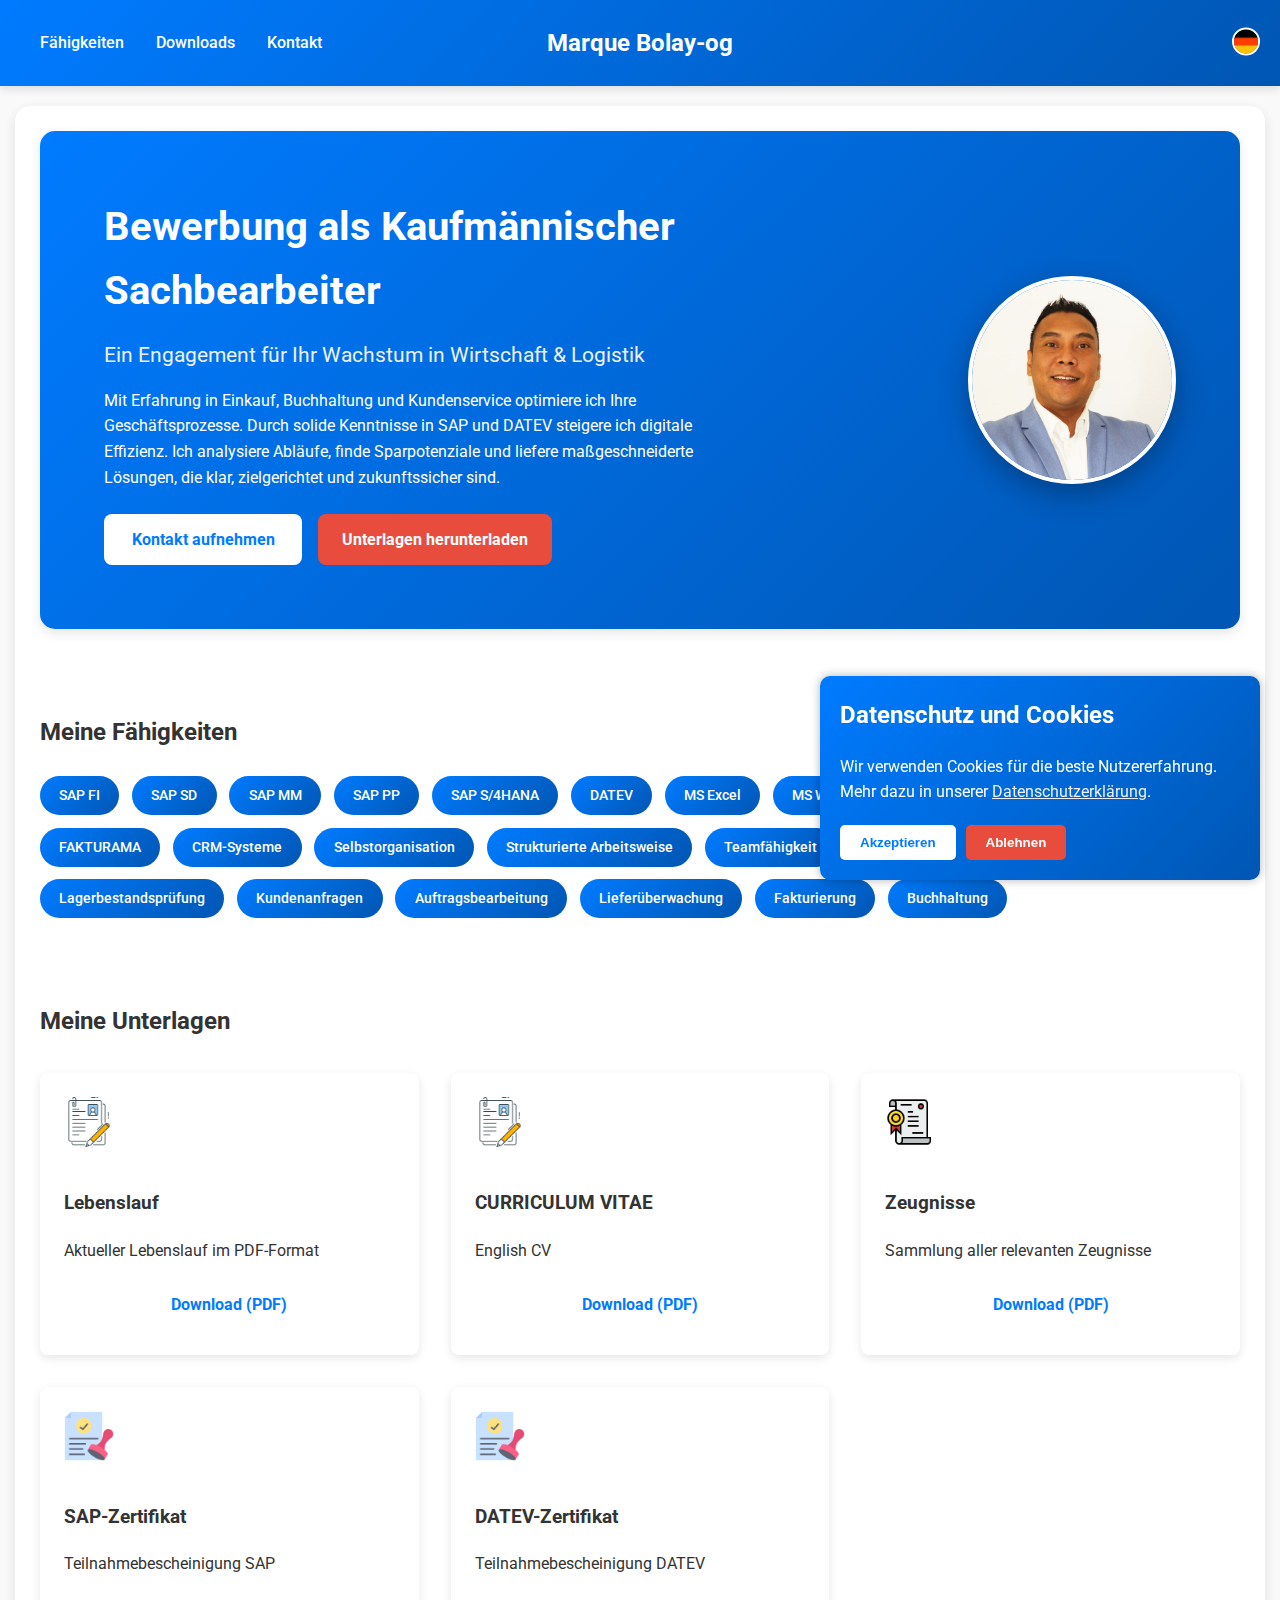
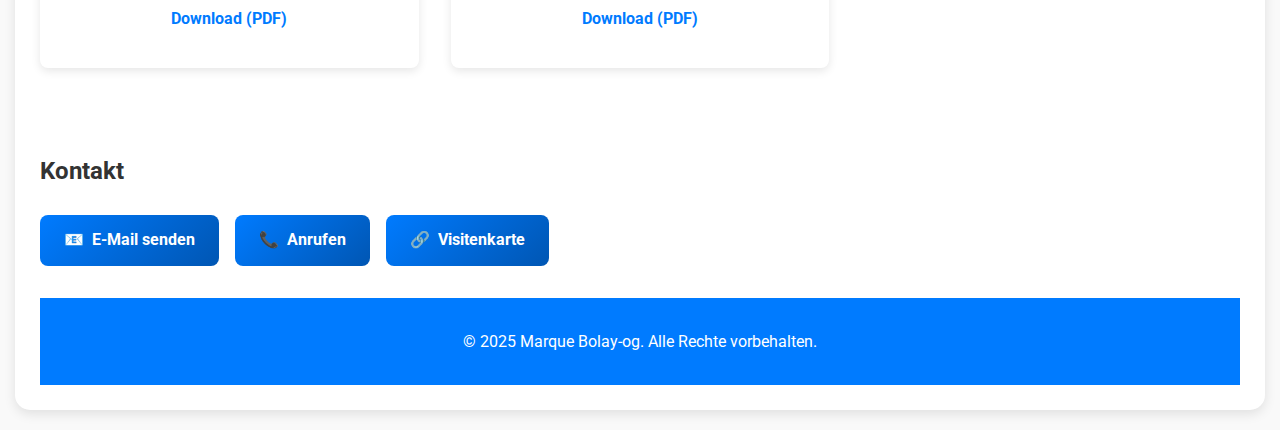
<file: index.html>
<!DOCTYPE html>
<html lang="de">
<head>
    <meta charset="UTF-8">
    <meta name="viewport" content="width=device-width, initial-scale=1.0">
    <title>Marque Bolay-og | Bewerbung</title>
    <link href="https://fonts.googleapis.com/css2?family=Roboto:wght@300;400;600&display=swap" rel="stylesheet">
    <style>
        :root {
            --primary: #007BFF;
            --secondary: #0056b3;
            --light: #ecf0f1;
            --dark: #2c3e50;
            --accent: #e74c3c;
            --skill-color: #1a73e8;
        }
        
        body {
            font-family: 'Roboto', sans-serif;
            line-height: 1.6;
            margin: 0;
            padding: 0;
            color: #333;
            background-color: #f9f9f9;
            display: flex;
            flex-direction: column;
            min-height: 100vh;
        }
        
        /* Header */
        header {
            background: linear-gradient(135deg, var(--primary), var(--secondary));
            color: white;
            padding: 30px 0;
            box-shadow: 0 4px 8px rgba(0, 0, 0, 0.1);
            position: relative;
        }
        
        .header-content {
            max-width: 1200px;
            margin: 0 auto;
            padding: 0 20px;
            display: flex;
            justify-content: space-between;
            align-items: center;
        }
        
        .container {
            max-width: 1200px;
            margin: 20px auto;
            padding: 25px;
            background: white;
            border-radius: 15px;
            box-shadow: 0 4px 12px rgba(0, 0, 0, 0.1);
            flex: 1;
        }
        
        /* Logo */
        .logo {
            font-size: 1.5rem;
            font-weight: bold;
            position: absolute;
            left: 50%;
            transform: translateX(-50%);
        }
        
        /* Navigation */
        .desktop-nav {
            display: flex;
            gap: 2rem;
        }
        
        .desktop-nav a {
            color: white;
            text-decoration: none;
            font-weight: 500;
            transition: opacity 0.3s;
        }
        
        .desktop-nav a:hover {
            opacity: 0.8;
        }
        
        /* Mobile Menu */
        .mobile-menu-button {
            display: none;
            background: none;
            border: none;
            color: white;
            font-size: 1.5rem;
            cursor: pointer;
            padding: 5px;
        }
        
        .mobile-nav {
            display: none;
            flex-direction: column;
            background: var(--secondary);
            padding: 1rem;
            position: absolute;
            top: 100%;
            left: 0;
            right: 0;
            z-index: 1000;
        }
        
        .mobile-nav a {
            color: white;
            text-decoration: none;
            padding: 0.5rem 1rem;
        }
        
        .language-switcher {
            display: flex;
            align-items: center;
            gap: 10px;
            position: absolute;
            top: 50%;
            right: 20px;
            transform: translateY(-50%);
        }

        .language-button {
            background: none;
            border: none;
            cursor: pointer;
            padding: 0;
            display: flex;
            align-items: center;
            justify-content: center;
        }

        .language-button img {
            width: 24px;
            height: 24px;
            border-radius: 50%;
            border: 2px solid white;
            transition: transform 0.2s ease;
        }

        .language-button img:hover {
            transform: scale(1.1);
        }
        
        /* Hero Section */
        .hero {
            display: flex;
            align-items: center;
            justify-content: space-between;
            padding: 4rem;
            background: linear-gradient(135deg, var(--primary) 0%, var(--secondary) 100%);
            color: white;
            border-radius: 15px;
            box-shadow: 0 4px 12px rgba(0, 0, 0, 0.1);
            margin-bottom: 2rem;
        }
        
        .hero-content {
            max-width: 600px;
        }
        
        .profile-img {
            width: 200px;
            height: 200px;
            border-radius: 50%;
            object-fit: cover;
            border: 4px solid white;
            box-shadow: 0 10px 30px rgba(0,0,0,0.3);
        }
        
        h1 {
            font-size: 2.5rem;
            margin: 0;
        }
        
        .subtitle {
            font-size: 1.3rem;
            color: var(--light);
            margin: 1rem 0;
        }
        
        /* Buttons */
        .cta-container {
            display: flex;
            gap: 1rem;
            margin-top: 1.5rem;
        }
        
        .cta-button {
            display: inline-block;
            background: white;
            color: var(--primary);
            padding: 0.8rem 1.5rem;
            text-decoration: none;
            border-radius: 8px;
            font-weight: bold;
            transition: all 0.3s ease;
            text-align: center;
            min-width: 150px;
        }
        
        .cta-button:hover {
            transform: translateY(-3px);
            box-shadow: 0 5px 15px rgba(0,0,0,0.2);
        }
        
        .cta-button.accent {
            background: var(--accent);
            color: white;
        }
        
        /* Skills Section */
        .skills-section {
            padding: 2rem 0;
        }
        
        .skills-container {
            display: flex;
            flex-wrap: wrap;
            gap: 0.8rem;
            margin-top: 1.5rem;
        }
        
        .skill-tag {
            background: linear-gradient(135deg, var(--primary), var(--secondary));
            color: white;
            padding: 0.5rem 1.2rem;
            border-radius: 20px;
            font-size: 0.9rem;
            font-weight: 500;
            transition: transform 0.3s ease;
        }
        
        .skill-tag:hover {
            transform: translateY(-3px);
        }
        
        /* Downloads Section */
        .downloads-section {
            padding: 2rem 0;
        }
        
        .download-grid {
            display: grid;
            grid-template-columns: repeat(auto-fill, minmax(280px, 1fr));
            gap: 2rem;
            margin-top: 2rem;
        }
        
        .download-card {
            background: white;
            border-radius: 8px;
            padding: 1.5rem;
            box-shadow: 0 3px 10px rgba(0,0,0,0.1);
            transition: transform 0.3s ease;
        }
        
        .download-card:hover {
            transform: translateY(-5px);
        }
        
        .download-icon {
            width: 50px;
            height: 50px;
            margin-bottom: 1rem;
        }
        
        /* Footer */
        footer {
            background: var(--primary);
            color: white;
            padding: 15px 0;
            margin-top: auto;
            text-align: center;
        }
        
        /* DSGVO Popup */
        .popup {
            position: fixed;
            bottom: 20px;
            right: 20px;
            background: linear-gradient(135deg, var(--primary), var(--secondary));
            color: white;
            padding: 20px;
            border-radius: 10px;
            box-shadow: 0 0 10px rgba(0, 0, 0, 0.3);
            z-index: 1000;
            max-width: 400px;
            display: none;
        }

        .popup h2 {
            margin-top: 0;
            font-size: 1.5rem;
        }

        .popup p {
            margin: 10px 0;
        }

        .popup-buttons {
            display: flex;
            gap: 10px;
            margin-top: 20px;
        }

        .popup-buttons button {
            padding: 10px 20px;
            border: none;
            border-radius: 5px;
            cursor: pointer;
            font-weight: bold;
            transition: all 0.3s ease;
        }

        .popup-buttons button.accept {
            background: white;
            color: var(--primary);
        }

        .popup-buttons button.decline {
            background: var(--accent);
            color: white;
        }

        .popup-buttons button:hover {
            transform: translateY(-2px);
        }

        /* Media Query für mobile Geräte */
        @media (max-width: 600px) {
            .language-switcher {
                right: 10px;
                gap: 5px;
            }

            .language-button img {
                width: 20px;
                height: 20px;
            }
        }
        
        /* Mobile Version */
        @media (max-width: 768px) {
            .header-content {
                padding: 0 15px;
            }
            
            .logo {
                position: static;
                transform: none;
                margin: 0 auto;
                order: 1;
            }
            
            .desktop-nav {
                display: none;
            }
            
            .mobile-menu-button {
                display: block;
                order: 0;
            }
            
            .language-switcher {
                order: 2;
            }
            
            .hero {
                flex-direction: column;
                text-align: center;
                padding: 2rem 1rem;
            }
            
            .profile-img {
                width: 150px;
                height: 150px;
                margin: 2rem auto;
            }
            
            .cta-container {
                flex-direction: column;
                align-items: center;
            }
            
            .cta-button {
                width: 100%;
                max-width: 280px;
                margin: 0.5rem 0;
            }
            
            .skills-container {
                justify-content: center;
            }
            
            .download-grid {
                grid-template-columns: 1fr;
            }
        }
        
        /* Sprachumschaltung */
        [data-lang] {
            display: none;
        }
        
        [data-lang="de"] {
            display: block;
        }
    </style>
</head>
<body>
    <!-- DSGVO-Popup -->
    <div id="dsgvo-popup" class="popup">
        <h2 data-lang="de">Datenschutz und Cookies</h2>
        <h2 data-lang="en" style="display: none;">Privacy and Cookies</h2>
        <p data-lang="de">Wir verwenden Cookies für die beste Nutzererfahrung. Mehr dazu in unserer <a href="datenschutz.html" style="color: var(--light);">Datenschutzerklärung</a>.</p>
        <p data-lang="en" style="display: none;">We use cookies for the best user experience. Learn more in our <a href="datenschutz.html" style="color: var(--light);">Privacy Policy</a>.</p>
        <div class="popup-buttons">
            <button class="accept" onclick="acceptDSGVO()" data-lang="de">Akzeptieren</button>
            <button class="accept" onclick="acceptDSGVO()" data-lang="en" style="display: none;">Accept</button>
            <button class="decline" onclick="declineDSGVO()" data-lang="de">Ablehnen</button>
            <button class="decline" onclick="declineDSGVO()" data-lang="en" style="display: none;">Decline</button>
        </div>
    </div>

    <!-- Header mit Navigation -->
    <header>
        <div class="header-content">
            <button class="mobile-menu-button">☰</button>
            <div class="logo">Marque Bolay-og</div>
            <nav class="desktop-nav">
         
                <a href="#skills" data-lang="de">Fähigkeiten</a>
                <a href="#skills" data-lang="en">Skills</a>
                <a href="#downloads" data-lang="de">Downloads</a>
                <a href="#downloads" data-lang="en">Downloads</a>
                <a href="#contact" data-lang="de">Kontakt</a>
                <a href="#contact" data-lang="en">Contact</a>
            </nav>
            <div class="language-switcher">
                <button class="language-button active" data-lang="de">
                    <img src="germany-flag.png" alt="Deutsch" title="Deutsch">
                </button>
                <button class="language-button" data-lang="en">
                    <img src="uk-flag.png" alt="English" title="English">
                </button>
            </div>
        </div>
        <nav class="mobile-nav" id="mobileNav">
           
            <a href="#skills" data-lang="de">Fähigkeiten</a>
            <a href="#skills" data-lang="en">Skills</a>
            <a href="#downloads" data-lang="de">Downloads</a>
            <a href="#downloads" data-lang="en">Downloads</a>
            <a href="#contact" data-lang="de">Kontakt</a>
            <a href="#contact" data-lang="en">Contact</a>
        </nav>
    </header>
    
    <!-- Hauptinhalt -->
    <main class="container">
        <!-- Hero Section -->
        <section class="hero">
            <div class="hero-content">
                <h1 data-lang="de">Bewerbung als Kaufmännischer Sachbearbeiter</h1>
                <h1 data-lang="en">Application for Industriel Clerk</h1>
                <p class="subtitle" data-lang="de">Ein Engagement für Ihr Wachstum 
in Wirtschaft & Logistik</p>
                <p class="subtitle" data-lang="en">A Commitment to Your Growth 
in Business & Logistics</p>
                <p data-lang="de">Mit Erfahrung in Einkauf, Buchhaltung und Kundenservice optimiere ich Ihre Geschäftsprozesse. Durch solide Kenntnisse in SAP und DATEV steigere ich digitale Effizienz. Ich analysiere Abläufe, finde Sparpotenziale und liefere maßgeschneiderte Lösungen, die klar, zielgerichtet und zukunftssicher sind.</p>
                <p data-lang="en">With expertise in procurement, accounting, and customer service, I optimize your business processes. Leveraging solid experience in SAP and DATEV, I enhance digital efficiency. I analyze workflows, identify savings potential, and deliver tailored solutions that are clear, targeted, and future-proof.</p>
                <div class="cta-container">
                    <a href="#contact" class="cta-button" data-lang="de">Kontakt aufnehmen</a>
                    <a href="#contact" class="cta-button" data-lang="en">Contact Me</a>
                    <a href="#downloads" class="cta-button accent" data-lang="de">Unterlagen herunterladen</a>
                    <a href="#downloads" class="cta-button accent" data-lang="en">Download Documents</a>
                </div>
            </div>
            <img src="profilbild.svg" alt="Marque Bolay-og" class="profile-img">
        </section>
        
        <!-- Skills Section -->
        <section id="skills" class="skills-section">
            <h2 data-lang="de">Meine Fähigkeiten</h2>
            <h2 data-lang="en">My Skills</h2>
            <div class="skills-container">
                <span class="skill-tag">SAP FI</span>
                <span class="skill-tag">SAP SD</span>
                <span class="skill-tag">SAP MM</span>
                <span class="skill-tag">SAP PP</span>
                <span class="skill-tag">SAP S/4HANA</span>
                <span class="skill-tag">DATEV</span>
                <span class="skill-tag">MS Excel</span>
                <span class="skill-tag">MS Word</span>
                <span class="skill-tag">MS PowerPoint</span>
              <span class="skill-tag">HyReka</span>
                <span class="skill-tag">FAKTURAMA</span>
                <span class="skill-tag">CRM-Systeme</span>
                <span class="skill-tag" data-lang="de">Selbstorganisation</span>
                <span class="skill-tag" data-lang="en">Agile Methods</span>
                <span class="skill-tag" data-lang="de">Strukturierte Arbeitsweise</span>
                <span class="skill-tag" data-lang="en">Agile Methods</span>
                <span class="skill-tag" data-lang="de">Teamfähigkeit</span>
                <span class="skill-tag" data-lang="en">Project Management</span>
                <span class="skill-tag" data-lang="de">Kommunikationsfähigkeit</span>
                <span class="skill-tag" data-lang="en">Project Management</span>
                <span class="skill-tag">Wareneingang</span>
                <span class="skill-tag" data-lang="de">Lagerbestandsprüfung</span>
                <span class="skill-tag" data-lang="en">Data Analysis</span>
                <span class="skill-tag">Kundenanfragen</span>
                <span class="skill-tag">Auftragsbearbeitung</span>
                <span class="skill-tag">Lieferüberwachung</span>
                <span class="skill-tag">Fakturierung</span>
                <span class="skill-tag">Buchhaltung</span>
            </div>
        </section>
        
        <!-- Downloads Section -->
        <section id="downloads" class="downloads-section">
            <h2 data-lang="de">Meine Unterlagen</h2>
            <h2 data-lang="en">My Documents</h2>
            <div class="download-grid">
                <div class="download-card">
                    <img src="profile.png" alt="PDF" class="download-icon">
                    <h3 data-lang="de">Lebenslauf</h3>
                    <h3 data-lang="en">CV</h3>
                    <p data-lang="de">Aktueller Lebenslauf im PDF-Format</p>
                    <p data-lang="en">Current CV in PDF format</p>
                    <a href="lebenslauf.pdf" class="cta-button" data-lang="de">Download (PDF)</a>
                    <a href="cv.pdf" class="cta-button" data-lang="en">Download (PDF)</a>
                </div>
                <div class="download-card">
                    <img src="profile.png" alt="PDF" class="download-icon">
                    <h3 data-lang="de">CURRICULUM VITAE</h3>
                    <h3 data-lang="en">CV</h3>
                    <p data-lang="de">English CV</p>
                    <p data-lang="en">Current CV in PDF format</p>
                    <a href="cv.pdf" class="cta-button" data-lang="de">Download (PDF)</a>
                    <a href="cv.pdf" class="cta-button" data-lang="en">Download (PDF)</a>
                </div>
                <div class="download-card">
                    <img src="diploma.png" alt="Zeugnis" class="download-icon">
                    <h3 data-lang="de">Zeugnisse</h3>
                    <h3 data-lang="en">References</h3>
                    <p data-lang="de">Sammlung aller relevanten Zeugnisse</p>
                    <p data-lang="en">Collection of all relevant references</p>
                    <a href="zeugnisse.pdf" class="cta-button" data-lang="de">Download (PDF)</a>
                    <a href="zeugnisse.pdf" class="cta-button" data-lang="en">Download (PDF)</a>
                </div>
                
                <div class="download-card">
                    <img src="approved.png" alt="Zertifikat" class="download-icon">
                    <h3 data-lang="de">SAP-Zertifikat</h3>
                    <h3 data-lang="en">SAP Certification</h3>
                    <p data-lang="de">Teilnahmebescheinigung SAP </p>
                    <p data-lang="en">Certification in SAP </p>
                    <a href="sap.pdf" class="cta-button" data-lang="de">Download (PDF)</a>
                    <a href="sap.pdf" class="cta-button" data-lang="en">Download (PDF)</a>
                </div>
                
                <div class="download-card">
                    <img src="approved.png" alt="Zertifikat" class="download-icon">
                    <h3 data-lang="de">DATEV-Zertifikat</h3>
                    <h3 data-lang="en">DATEV Certification</h3>
                    <p data-lang="de">Teilnahmebescheinigung DATEV</p>
                    <p data-lang="en">Certification DATEV</p>
                    <a href="datev.pdf" class="cta-button" data-lang="de">Download (PDF)</a>
                    <a href="datev.pdf" class="cta-button" data-lang="en">Download (PDF)</a>
                </div>
            </div>
        </section>
        
        <!-- Kontakt Section -->
<section id="contact" class="downloads-section">
    <h2 data-lang="de">Kontakt</h2>
    <h2 data-lang="en">Contact</h2>
    <div class="contact-buttons" style="display: flex; flex-wrap: wrap; gap: 1rem; margin-top: 1.5rem;">
        <a href="mailto:marque_b@hotmail.de" class="contact-button" style="display: inline-flex; align-items: center; background: linear-gradient(135deg, var(--primary), var(--secondary)); color: white; padding: 0.8rem 1.5rem; text-decoration: none; border-radius: 8px; font-weight: bold; transition: all 0.3s ease;">
            <span style="margin-right: 8px;">📧</span>
            <span data-lang="de">E-Mail senden</span>
            <span data-lang="en" style="display: none;">Send Email</span>
        </a>
        
        <a href="tel:+4915731489393" class="contact-button" style="display: inline-flex; align-items: center; background: linear-gradient(135deg, var(--primary), var(--secondary)); color: white; padding: 0.8rem 1.5rem; text-decoration: none; border-radius: 8px; font-weight: bold; transition: all 0.3s ease;">
            <span style="margin-right: 8px;">📞</span>
            <span data-lang="de">Anrufen</span>
            <span data-lang="en" style="display: none;">Call</span>
        </a>
        
        <a href="bewerbung.vcf" target="_blank" class="contact-button" style="display: inline-flex; align-items: center; background: linear-gradient(135deg, var(--primary), var(--secondary)); color: white; padding: 0.8rem 1.5rem; text-decoration: none; border-radius: 8px; font-weight: bold; transition: all 0.3s ease;">
            <span style="margin-right: 8px;">🔗</span>
            <span data-lang="de">Visitenkarte</span>
            <span data-lang="en" style="display: none;">businesscard</span>
        </a>
    </div>
</section>

    <!-- Footer -->
    <footer>
        <p data-lang="de">&copy; 2025 Marque Bolay-og. Alle Rechte vorbehalten.</p>
        <p data-lang="en">&copy; 2025 Marque Bolay-og. All rights reserved.</p>
    </footer>

    <script>
        // Mobile Menu Toggle
        document.querySelector('.mobile-menu-button').addEventListener('click', function() {
            const mobileNav = document.getElementById('mobileNav');
            mobileNav.style.display = mobileNav.style.display === 'flex' ? 'none' : 'flex';
        });
        
        // Sprachumschaltung
        function switchLanguage(lang) {
            document.querySelectorAll('[data-lang]').forEach(element => {
                element.style.display = element.getAttribute('data-lang') === lang ? '' : 'none';
            });
            document.querySelector('.language-button.active').classList.remove('active');
            document.querySelector(`.language-button[data-lang="${lang}"]`).classList.add('active');
        }
        
        document.querySelectorAll('.language-button').forEach(button => {
            button.addEventListener('click', function() {
                switchLanguage(this.getAttribute('data-lang'));
            });
        });
        
        // DSGVO Popup
        function acceptDSGVO() {
            localStorage.setItem('dsgvoAccepted', 'true');
            document.getElementById('dsgvo-popup').style.display = 'none';
        }

        function declineDSGVO() {
            localStorage.setItem('dsgvoAccepted', 'false');
            document.getElementById('dsgvo-popup').style.display = 'none';
        }

        window.addEventListener('load', function() {
            if (!localStorage.getItem('dsgvoAccepted')) {
                document.getElementById('dsgvo-popup').style.display = 'block';
            }
        });
        
        // Standardmäßig Deutsch anzeigen
        switchLanguage('de');
    </script>
</body>
</html>
</body>
</html>
</file>
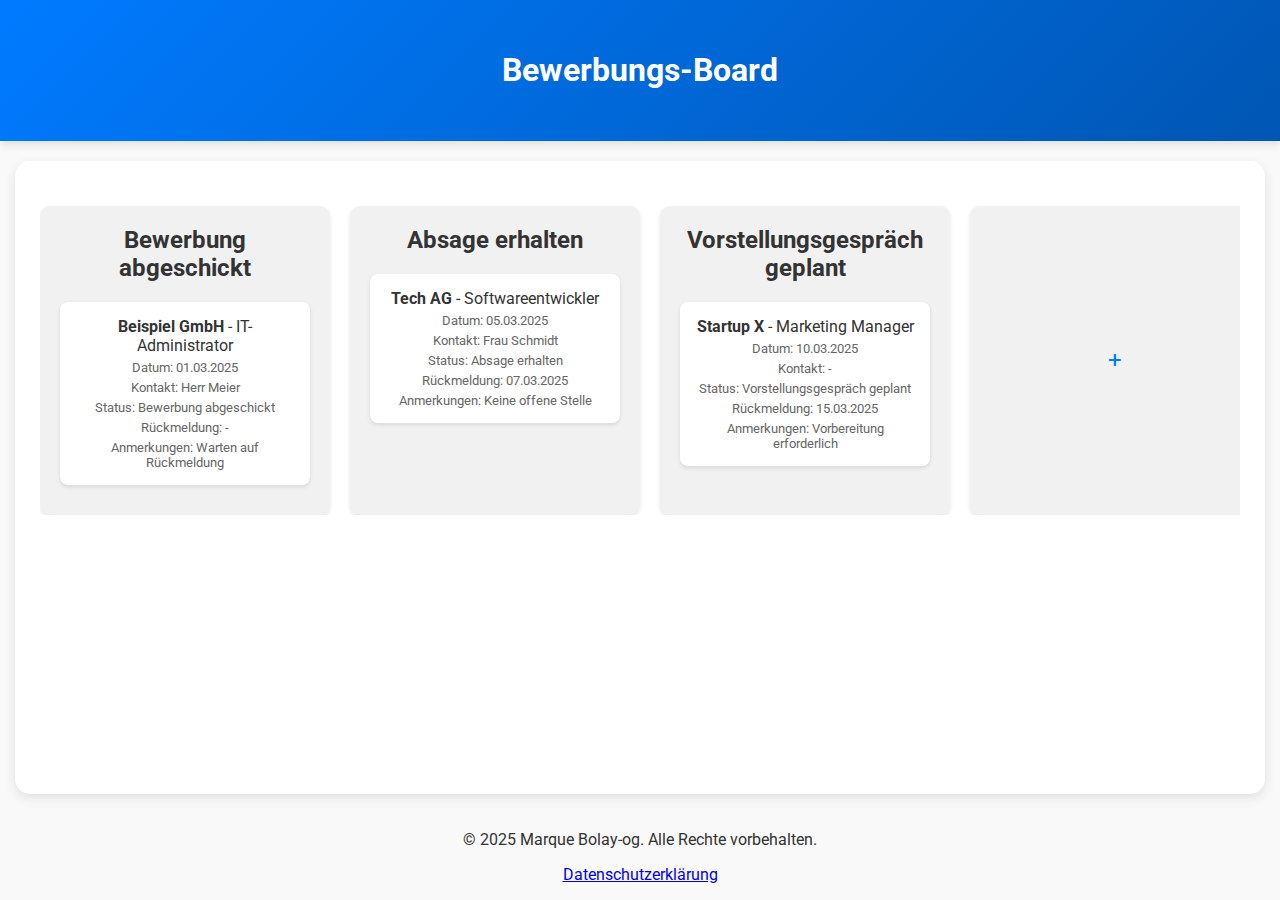
<file: bewerbungs-tracker.html>
<!DOCTYPE html>
<html lang="de">
<head>
    <meta charset="UTF-8">
    <meta name="viewport" content="width=device-width, initial-scale=1.0">
    <title>Bewerbungs-Board</title>
    <link href="https://fonts.googleapis.com/css2?family=Roboto:wght@300;400;600&display=swap" rel="stylesheet">
    <style>
        body {
            font-family: 'Roboto', sans-serif;
            text-align: center;
            margin: 0;
            padding: 0;
            background-color: #f9f9f9;
            display: flex;
            flex-direction: column;
            min-height: 100vh;
            color: #333;
        }

        header {
            background: linear-gradient(135deg, #007BFF, #0056b3);
            color: white;
            padding: 30px 0;
            box-shadow: 0 4px 8px rgba(0, 0, 0, 0.1);
        }

        .container {
            max-width: 1200px;
            margin: 20px auto;
            padding: 25px;
            background: white;
            border-radius: 15px;
            box-shadow: 0 4px 12px rgba(0, 0, 0, 0.1);
            flex: 1;
        }

        .board {
            display: flex;
            gap: 20px;
            margin-top: 20px;
            overflow-x: auto;
        }

        .column {
            flex: 1;
            min-width: 250px;
            background: #f1f1f1;
            padding: 20px;
            border-radius: 10px;
            box-shadow: 0 2px 4px rgba(0, 0, 0, 0.1);
        }

        .column h2 {
            margin-top: 0;
        }

        .task {
            background: white;
            padding: 15px;
            margin-bottom: 10px;
            border-radius: 8px;
            box-shadow: 0 2px 4px rgba(0, 0, 0, 0.1);
            cursor: grab;
        }

        .task:active {
            cursor: grabbing;
        }

        .task.dragging {
            opacity: 0.5;
        }

        .add-column {
            min-width: 250px;
            background: #f1f1f1;
            padding: 20px;
            border-radius: 10px;
            box-shadow: 0 2px 4px rgba(0, 0, 0, 0.1);
            display: flex;
            align-items: center;
            justify-content: center;
            cursor: pointer;
            transition: 0.3s;
        }

        .add-column:hover {
            background: #e0e0e0;
        }

        .add-column span {
            font-size: 24px;
            color: #007BFF;
        }

        .add-task {
            margin-top: 10px;
        }

        .add-task input {
            padding: 10px;
            border: 1px solid #ccc;
            border-radius: 8px;
            width: calc(100% - 22px);
            margin-bottom: 10px;
        }

        .add-task button {
            padding: 10px 20px;
            background: #007BFF;
            color: white;
            border: none;
            border-radius: 8px;
            cursor: pointer;
            transition: 0.3s;
        }

        .add-task button:hover {
            background: #0056b3;
        }

        .task p {
            margin: 0;
        }

        .task small {
            display: block;
            margin-top: 5px;
            color: #666;
        }
    </style>
</head>
<body>
    <header>
        <h1>Bewerbungs-Board</h1>
    </header>

    <main class="container">
        <div class="board" id="board">
            <!-- Spalten werden hier dynamisch hinzugefügt -->
        </div>
    </main>

    <footer>
        <p>&copy; 2025 Marque Bolay-og. Alle Rechte vorbehalten.</p>
        <p><a href="datenschutz.html">Datenschutzerklärung</a></p>
    </footer>

    <script>
        let draggedTask = null;

        // Funktion zum Erstellen einer Aufgabe
        function createTask(taskData) {
            const task = document.createElement('div');
            task.className = 'task';
            task.draggable = true;
            task.innerHTML = `
                <p><strong>${taskData.unternehmen}</strong> - ${taskData.position}</p>
                <small>Datum: ${taskData.datum}</small>
                <small>Kontakt: ${taskData.kontaktperson}</small>
                <small>Status: ${taskData.status}</small>
                <small>Rückmeldung: ${taskData.rückmeldung}</small>
                <small>Anmerkungen: ${taskData.anmerkungen}</small>
            `;

            task.addEventListener('dragstart', () => {
                draggedTask = task;
                task.classList.add('dragging');
            });

            task.addEventListener('dragend', () => {
                task.classList.remove('dragging');
                draggedTask = null;
            });

            return task;
        }

        // Funktion zum Erstellen einer Spalte
        function createColumn(columnData) {
            const column = document.createElement('div');
            column.className = 'column';
            column.innerHTML = `
                <h2>${columnData.title}</h2>
                <div class="tasks"></div>
            `;

            columnData.tasks.forEach(taskData => {
                const task = createTask(taskData);
                column.querySelector('.tasks').appendChild(task);
            });

            column.addEventListener('dragover', (e) => {
                e.preventDefault();
            });

            column.addEventListener('drop', (e) => {
                e.preventDefault();
                if (draggedTask) {
                    column.querySelector('.tasks').appendChild(draggedTask);
                }
            });

            return column;
        }

        // Funktion zum Hinzufügen einer neuen Spalte
        function addColumn() {
            const columnTitle = prompt("Name der neuen Spalte eingeben (z.B. 'Bewerbungsgespräch'):");
            if (!columnTitle) return;

            const newColumn = {
                title: columnTitle,
                tasks: []
            };

            const column = createColumn(newColumn);
            document.getElementById('board').appendChild(column);
        }

        // Initiale Spalten hinzufügen
        const initialColumns = [
            {
                title: "Bewerbung abgeschickt",
                tasks: [
                    {
                        datum: "01.03.2025",
                        unternehmen: "Beispiel GmbH",
                        position: "IT-Administrator",
                        kontaktperson: "Herr Meier",
                        status: "Bewerbung abgeschickt",
                        rückmeldung: "-",
                        anmerkungen: "Warten auf Rückmeldung"
                    }
                ]
            },
            {
                title: "Absage erhalten",
                tasks: [
                    {
                        datum: "05.03.2025",
                        unternehmen: "Tech AG",
                        position: "Softwareentwickler",
                        kontaktperson: "Frau Schmidt",
                        status: "Absage erhalten",
                        rückmeldung: "07.03.2025",
                        anmerkungen: "Keine offene Stelle"
                    }
                ]
            },
            {
                title: "Vorstellungsgespräch geplant",
                tasks: [
                    {
                        datum: "10.03.2025",
                        unternehmen: "Startup X",
                        position: "Marketing Manager",
                        kontaktperson: "-",
                        status: "Vorstellungsgespräch geplant",
                        rückmeldung: "15.03.2025",
                        anmerkungen: "Vorbereitung erforderlich"
                    }
                ]
            }
        ];

        initialColumns.forEach(columnData => {
            const column = createColumn(columnData);
            document.getElementById('board').appendChild(column);
        });

        // Pluszeichen zum Hinzufügen neuer Spalten
        const addColumnButton = document.createElement('div');
        addColumnButton.className = 'add-column';
        addColumnButton.innerHTML = '<span>+</span>';
        addColumnButton.addEventListener('click', addColumn);
        document.getElementById('board').appendChild(addColumnButton);
    </script>
</body>
</html>
</file>
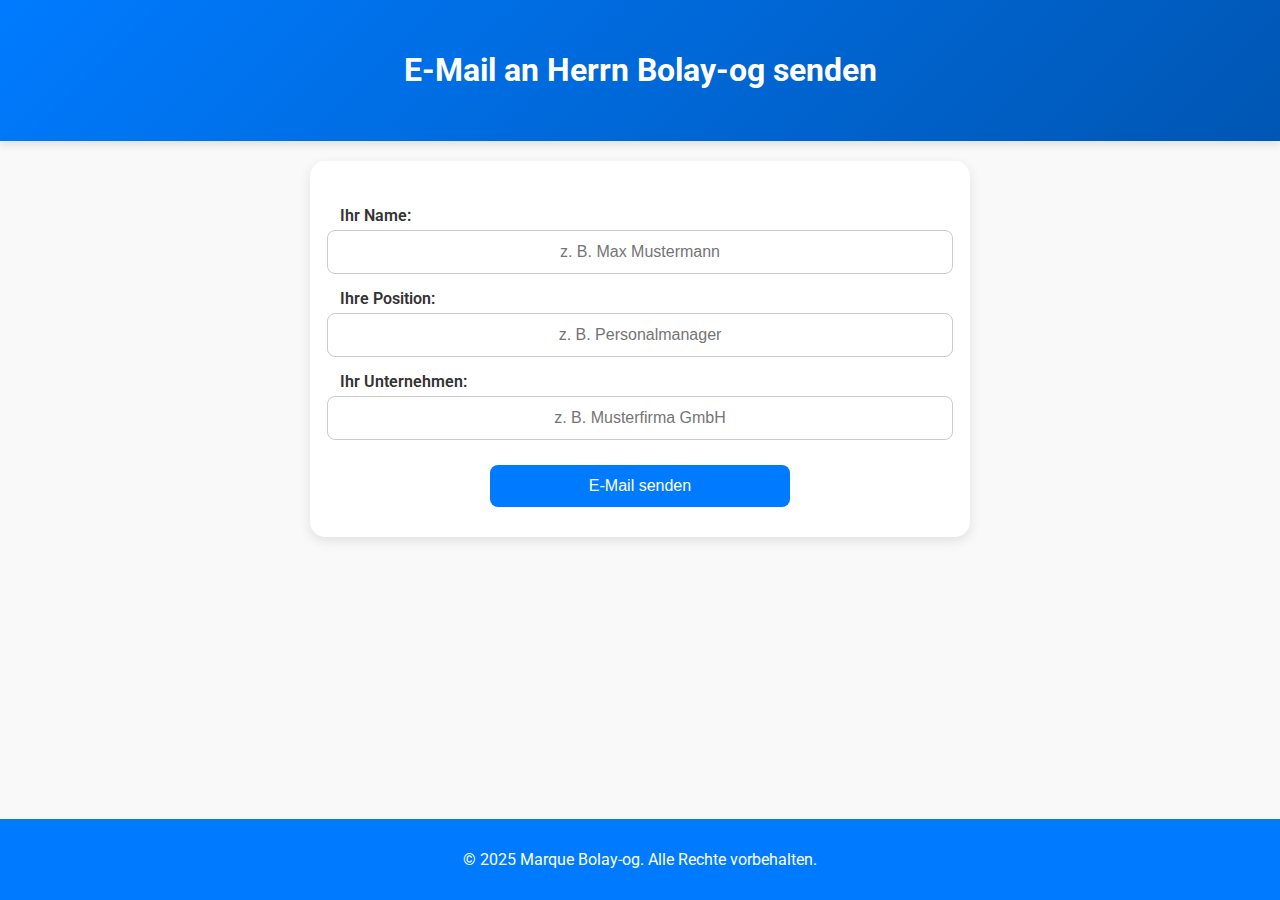
<file: email-vorlage.html>
<!DOCTYPE html>
<html lang="de">
<head>
    <meta charset="UTF-8">
    <meta name="viewport" content="width=device-width, initial-scale=1.0">
    <title>E-Mail-Vorlage für Arbeitgeber</title>
    <link href="https://fonts.googleapis.com/css2?family=Roboto:wght@300;400;600&display=swap" rel="stylesheet">
    <style>
        body {
            font-family: 'Roboto', sans-serif;
            text-align: center;
            margin: 0;
            padding: 0;
            background-color: #f9f9f9;
            display: flex;
            flex-direction: column;
            align-items: center;
            justify-content: center;
            min-height: 100vh;
            color: #333;
        }

        header {
            background: linear-gradient(135deg, #007BFF, #0056b3);
            color: white;
            padding: 30px 0;
            width: 100%;
            text-align: center;
            box-shadow: 0 4px 8px rgba(0, 0, 0, 0.1);
        }

        .container {
            max-width: 600px;
            width: 90%;
            margin: 20px auto;
            padding: 30px;
            background: white;
            border-radius: 15px;
            box-shadow: 0 4px 12px rgba(0, 0, 0, 0.1);
            display: flex;
            flex-direction: column;
            align-items: center;
        }

        label {
            font-weight: 600;
            margin-top: 15px;
            align-self: flex-start;
        }

        input {
            width: 100%;
            padding: 12px;
            margin-top: 5px;
            border: 1px solid #ccc;
            border-radius: 8px;
            font-size: 16px;
            text-align: center;
        }

        button {
            display: block;
            padding: 12px 18px;
            background: #007BFF;
            color: white;
            text-decoration: none;
            border-radius: 8px;
            border: none;
            cursor: pointer;
            font-size: 16px;
            transition: 0.3s;
            margin-top: 25px;
            width: 100%;
            max-width: 300px;
        }

        button:hover {
            background: #0056b3;
        }

        footer {
            background: #007BFF;
            color: white;
            padding: 15px 0;
            width: 100%;
            text-align: center;
            margin-top: auto;
        }
    </style>
</head>
<body>
    <header>
        <h1>E-Mail an Herrn Bolay-og senden</h1>
    </header>

    <main class="container">
        <label for="arbeitgeberName">Ihr Name:</label>
        <input type="text" id="arbeitgeberName" placeholder="z. B. Max Mustermann">
        
        <label for="position">Ihre Position:</label>
        <input type="text" id="position" placeholder="z. B. Personalmanager">

        <label for="unternehmen">Ihr Unternehmen:</label>
        <input type="text" id="unternehmen" placeholder="z. B. Musterfirma GmbH">
        
        <button onclick="generateMailtoLink()">E-Mail senden</button>
    </main>

    <footer>
        <p>&copy; 2025 Marque Bolay-og. Alle Rechte vorbehalten.</p>
    </footer>

    <script>
        function generateMailtoLink() {
            const arbeitgeberName = document.getElementById('arbeitgeberName').value;
            const unternehmen = document.getElementById('unternehmen').value;
            const position = document.getElementById('position').value;

            const betreff = "Bewerbung von Marque Bolay-og";
            const emailText = `Sehr geehrter Herr Bolay-og,\n\n` +
                `vielen Dank für Ihre Bewerbung. Nach eingehender Prüfung werden wir uns gegebenenfalls mit Ihnen in Verbindung setzen.\n\n` +
                `Mit freundlichen Grüßen,\n${arbeitgeberName}\n${position}\n${unternehmen}`;

            const mailtoLink = `mailto:marque_b@hotmail.de?subject=${encodeURIComponent(betreff)}&body=${encodeURIComponent(emailText)}`;
            window.location.href = mailtoLink;
        }
    </script>
</body>
</html>
</file>
